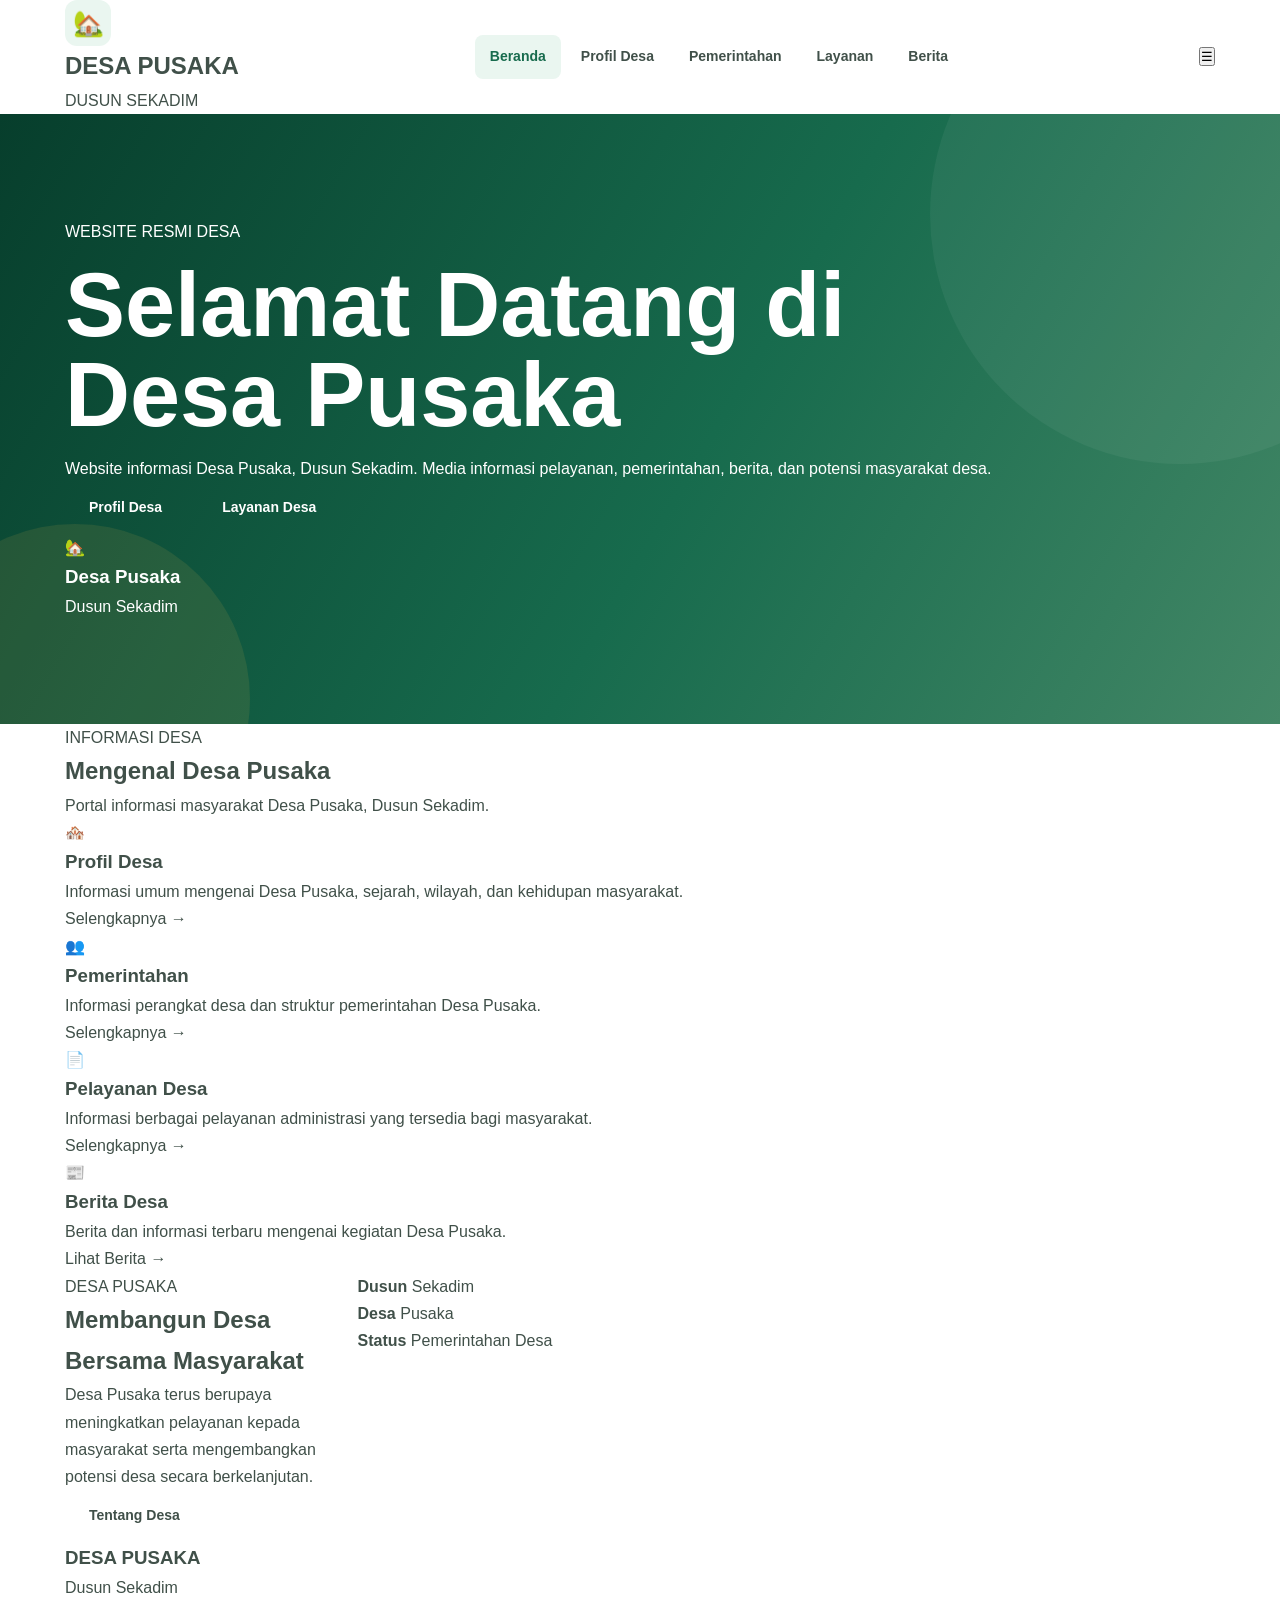
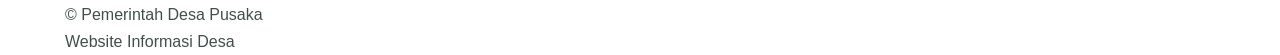
<file: index.html>
<!DOCTYPE html>
<html lang="id">
<head>
    <meta charset="UTF-8">
    <meta name="viewport" content="width=device-width, initial-scale=1.0">
    <title>Desa Pusaka - Dusun Sekadim</title>
    <link rel="stylesheet" href="style.css">
</head>

<body>

<header>
    <div class="container navbar">
        <div class="logo">
            <div class="logo-icon">🏡</div>
            <div>
                <h2>DESA PUSAKA</h2>
                <span>DUSUN SEKADIM</span>
            </div>
        </div>

        <nav>
            <a href="index.html" class="active">Beranda</a>
            <a href="profil.html">Profil Desa</a>
            <a href="pemerintahan.html">Pemerintahan</a>
            <a href="layanan.html">Layanan</a>
            <a href="berita.html">Berita</a>
        </nav>

        <button class="menu-btn" onclick="toggleMenu()">☰</button>
    </div>
</header>

<section class="hero">
    <div class="container hero-content">
        <div class="hero-text">
            <span class="badge">WEBSITE RESMI DESA</span>

            <h1>
                Selamat Datang di<br>
                <strong>Desa Pusaka</strong>
            </h1>

            <p>
                Website informasi Desa Pusaka, Dusun Sekadim.
                Media informasi pelayanan, pemerintahan, berita,
                dan potensi masyarakat desa.
            </p>

            <div class="hero-buttons">
                <a href="profil.html" class="btn primary">
                    Profil Desa
                </a>

                <a href="layanan.html" class="btn secondary">
                    Layanan Desa
                </a>
            </div>
        </div>

        <div class="hero-card">
            <div class="house">🏡</div>
            <h3>Desa Pusaka</h3>
            <p>Dusun Sekadim</p>
        </div>
    </div>
</section>

<section class="welcome">
    <div class="container">
        <div class="section-title">
            <span>INFORMASI DESA</span>
            <h2>Mengenal Desa Pusaka</h2>
            <p>
                Portal informasi masyarakat Desa Pusaka, Dusun Sekadim.
            </p>
        </div>

        <div class="cards">

            <div class="card">
                <div class="card-icon">🏘️</div>
                <h3>Profil Desa</h3>
                <p>
                    Informasi umum mengenai Desa Pusaka,
                    sejarah, wilayah, dan kehidupan masyarakat.
                </p>
                <a href="profil.html">Selengkapnya →</a>
            </div>

            <div class="card">
                <div class="card-icon">👥</div>
                <h3>Pemerintahan</h3>
                <p>
                    Informasi perangkat desa dan struktur
                    pemerintahan Desa Pusaka.
                </p>
                <a href="pemerintahan.html">Selengkapnya →</a>
            </div>

            <div class="card">
                <div class="card-icon">📄</div>
                <h3>Pelayanan Desa</h3>
                <p>
                    Informasi berbagai pelayanan administrasi
                    yang tersedia bagi masyarakat.
                </p>
                <a href="layanan.html">Selengkapnya →</a>
            </div>

            <div class="card">
                <div class="card-icon">📰</div>
                <h3>Berita Desa</h3>
                <p>
                    Berita dan informasi terbaru mengenai
                    kegiatan Desa Pusaka.
                </p>
                <a href="berita.html">Lihat Berita →</a>
            </div>

        </div>
    </div>
</section>

<section class="info-section">
    <div class="container info-grid">

        <div>
            <span class="badge green">DESA PUSAKA</span>
            <h2>Membangun Desa Bersama Masyarakat</h2>

            <p>
                Desa Pusaka terus berupaya meningkatkan pelayanan
                kepada masyarakat serta mengembangkan potensi desa
                secara berkelanjutan.
            </p>

            <a href="profil.html" class="btn primary">
                Tentang Desa
            </a>
        </div>

        <div class="info-box">
            <div>
                <strong>Dusun</strong>
                <span>Sekadim</span>
            </div>

            <div>
                <strong>Desa</strong>
                <span>Pusaka</span>
            </div>

            <div>
                <strong>Status</strong>
                <span>Pemerintahan Desa</span>
            </div>
        </div>

    </div>
</section>

<footer>
    <div class="container footer-content">
        <div>
            <h3>DESA PUSAKA</h3>
            <p>Dusun Sekadim</p>
        </div>

        <div>
            <p>© <span id="tahun"></span> Pemerintah Desa Pusaka</p>
            <p>Website Informasi Desa</p>
        </div>
    </div>
</footer>

<script src="script.js"></script>

</body>
</html>
</file>
<file: style.css>
/* =====================================================
   DESA PUSAKA
   WEBSITE DESA
   ===================================================== */


/* ================= RESET ================= */

* {
    margin: 0;
    padding: 0;
    box-sizing: border-box;
}


:root {

    --primary: #176b4d;

    --primary-dark: #0b4934;

    --primary-light: #eaf6f0;

    --gold: #d5a84b;

    --dark: #17251f;

    --text: #405049;

    --muted: #77827d;

    --white: #ffffff;

    --light: #f5f8f6;

    --border: #e2e9e5;

    --shadow:
        0 10px 35px rgba(0,0,0,.07);

}


html {
    scroll-behavior: smooth;
}


body {

    font-family:
        Arial,
        Helvetica,
        sans-serif;

    background: var(--white);

    color: var(--text);

    line-height: 1.7;

}


img {
    max-width: 100%;
}


a {
    text-decoration: none;
    color: inherit;
}


button {
    font-family: inherit;
}


/* ================= CONTAINER ================= */

.container {

    width: min(1150px, 92%);

    margin: auto;

}


/* ================= HEADER ================= */

.header {

    position: sticky;

    top: 0;

    z-index: 999;

    background:
        rgba(255,255,255,.96);

    backdrop-filter:
        blur(10px);

    box-shadow:
        0 2px 20px rgba(0,0,0,.06);

}


.navbar {

    min-height: 78px;

    display: flex;

    align-items: center;

    justify-content: space-between;

}


.brand {

    display: flex;

    align-items: center;

    gap: 12px;

}


.logo-icon {

    width: 46px;

    height: 46px;

    border-radius: 12px;

    display: grid;

    place-items: center;

    background:
        var(--primary-light);

    font-size: 25px;

}


.brand-text strong {

    display: block;

    color: var(--primary);

    font-size: 17px;

    letter-spacing: .5px;

}


.brand-text span {

    display: block;

    color: var(--muted);

    font-size: 12px;

}


nav {

    display: flex;

    align-items: center;

    gap: 5px;

}


nav a {

    padding: 10px 15px;

    border-radius: 8px;

    font-size: 14px;

    font-weight: 600;

    transition: .2s;

}


nav a:hover,
nav a.active {

    color: var(--primary);

    background:
        var(--primary-light);

}


.menu-toggle {

    display: none;

    border: 0;

    background: none;

    color: var(--primary);

    font-size: 28px;

    cursor: pointer;

}


/* ================= HERO ================= */

.hero {

    min-height: 610px;

    position: relative;

    display: flex;

    align-items: center;

    color: white;

    overflow: hidden;

    background:

        linear-gradient(
            120deg,
            #073e2c,
            #176b4d 55%,
            #438766
        );

}


.hero::before {

    content: "";

    position: absolute;

    width: 500px;

    height: 500px;

    border-radius: 50%;

    background:
        rgba(255,255,255,.05);

    right: -150px;

    top: -150px;

}


.hero::after {

    content: "";

    position: absolute;

    width: 350px;

    height: 350px;

    border-radius: 50%;

    background:
        rgba(213,168,75,.12);

    left: -100px;

    bottom: -150px;

}


.hero-content {

    position: relative;

    z-index: 2;

    padding: 90px 0;

}


.hero-small {

    display: inline-block;

    color: #f1ce7c;

    letter-spacing: 3px;

    font-size: 13px;

    font-weight: bold;

}


.hero h1 {

    font-size:
        clamp(50px, 8vw, 90px);

    line-height: 1;

    margin: 15px 0;

}


.hero-location {

    max-width: 650px;

    font-size: 20px;

    font-weight: 600;

}


.hero-description {

    max-width: 650px;

    color: rgba(255,255,255,.82);

    font-size: 16px;

    margin:
        15px 0 30px;

}


.hero-buttons {

    display: flex;

    gap: 12px;

    flex-wrap: wrap;

}


/* ================= BUTTON ================= */

.btn {

    display: inline-flex;

    align-items: center;

    justify-content: center;

    padding:
        12px 22px;

    border-radius: 8px;

    border: 2px solid transparent;

    font-size: 14px;

    font-weight: bold;

    cursor: pointer;

    transition: .25s;

}


.btn-primary {

    color: white;

    background:
        var(--gold);

}


.btn-primary:hover {

    transform:
        translateY(-2px);

    background:
        #bd9037;

}


.btn-outline {

    color: white;

    border-color:
        rgba(255,255,255,.7);

}


.btn-outline:hover {

    background: white;

    color: var(--primary);

}


.btn-light {

    background: white;

    color: var(--primary);

}


/* ================= SECTION ================= */

.section {

    padding:
        85px 0;

}


.section-light {

    background:
        var(--light);

}


.section-green {

    background:
        var(--primary);

    color: white;

}


.section-heading {

    max-width: 700px;

    margin:
        0 auto 45px;

    text-align: center;

}


.section-heading span,
.section-label {

    color: var(--gold);

    font-size: 12px;

    font-weight: bold;

    letter-spacing: 2px;

}


.section-heading h2 {

    color: var(--dark);

    font-size: 36px;

    line-height: 1.2;

    margin:
        7px 0 12px;

}


.section-heading p {

    color: var(--muted);

}


.white h2 {

    color: white;

}


/* ================= INFO ================= */

.info-grid {

    display: grid;

    grid-template-columns:
        repeat(4, 1fr);

    gap: 20px;

}


.info-card {

    padding: 30px 20px;

    background: white;

    border:
        1px solid var(--border);

    border-radius: 14px;

    text-align: center;

    transition: .25s;

}


.info-card:hover {

    transform:
        translateY(-5px);

    box-shadow:
        var(--shadow);

}


.info-icon {

    width: 65px;

    height: 65px;

    margin:
        0 auto 15px;

    display: grid;

    place-items: center;

    border-radius: 50%;

    background:
        var(--primary-light);

    font-size: 30px;

}


.info-card h3 {

    color: var(--primary);

    margin-bottom: 8px;

}


.info-card p {

    color: var(--muted);

    font-size: 14px;

}


/* ================= ABOUT ================= */

.about-grid {

    display: grid;

    grid-template-columns:
        1.2fr .8fr;

    gap: 70px;

    align-items: center;

}


.about-content h2 {

    color: white;

    font-size: 40px;

    line-height: 1.2;

    margin:
        8px 0 20px;

}


.about-content p {

    color:
        rgba(255,255,255,.82);

    margin-bottom: 15px;

}


.text-button {

    display: inline-block;

    margin-top: 12px;

    color: var(--primary);

    background: none;

    border: 0;

    font-weight: bold;

    cursor: pointer;

}


.section-green .text-button {

    color: #f4d681;

}


.about-box {

    background: white;

    color: var(--text);

    padding: 45px;

    border-radius: 18px;

    box-shadow:
        0 20px 50px rgba(0,0,0,.15);

}


.quote {

    color: var(--gold);

    font-family: Georgia, serif;

    font-size: 80px;

    line-height: .5;

}


.about-box p {

    font-size: 20px;

    font-style: italic;

    margin:
        25px 0;

}


.line {

    height: 2px;

    width: 50px;

    background: var(--gold);

    margin-bottom: 12px;

}


/* ================= SERVICES ================= */

.service-preview {

    display: grid;

    grid-template-columns:
        repeat(3, 1fr);

    gap: 25px;

}


.service-card {

    padding: 32px;

    background: white;

    border:
        1px solid var(--border);

    border-radius: 14px;

    box-shadow:
        0 5px 20px rgba(0,0,0,.04);

}


.service-card:hover {

    box-shadow:
        var(--shadow);

}


.service-icon {

    font-size: 40px;

    margin-bottom: 15px;

}


.service-card h3 {

    color: var(--primary);

    margin-bottom: 8px;

}


.service-card p {

    color: var(--muted);

    font-size: 14px;

}


.service-card a {

    display: inline-block;

    color: var(--primary);

    font-weight: bold;

    margin-top: 15px;

    font-size: 14px;

}


/* ================= NEWS ================= */

.news-grid {

    display: grid;

    grid-template-columns:
        repeat(3, 1fr);

    gap: 25px;

}


.news-card {

    overflow: hidden;

    background: white;

    border:
        1px solid var(--border);

    border-radius: 14px;

}


.news-image {

    height: 180px;

    display: grid;

    place-items: center;

    background:
        var(--primary-light);

    font-size: 65px;

}


.news-content {

    padding: 25px;

}


.news-date {

    color: var(--primary);

    font-size: 12px;

    font-weight: bold;

}


.news-content h3 {

    margin:
        6px 0 10px;

}


.news-content p {

    color: var(--muted);

    font-size: 14px;

}


.news-content a {

    display: inline-block;

    margin-top: 12px;

    color: var(--primary);

    font-weight: bold;

    font-size: 14px;

}


/* ================= PAGE HEADER ================= */

.page-header {

    padding:
        75px 0;

    background:
        linear-gradient(
            120deg,
            var(--primary-dark),
            var(--primary)
        );

    color: white;

}


.page-header span {

    color: #f1ce7c;

    font-size: 12px;

    letter-spacing: 2px;

    font-weight: bold;

}


.page-header h1 {

    font-size: 48px;

    line-height: 1.1;

    margin: 7px 0 10px;

}


.page-header p {

    color:
        rgba(255,255,255,.8);

}


/* ================= CONTENT CARD ================= */

.content-card {

    max-width: 900px;

    margin: auto;

    padding: 45px;

    background: white;

    border:
        1px solid var(--border);

    border-radius: 16px;

    box-shadow:
        var(--shadow);

}


.content-card h2 {

    color: var(--primary);

    font-size: 32px;

    margin:
        8px 0 20px;

}


.content-card p {

    margin-bottom: 15px;

}


/* ================= VISION ================= */

.vision-grid {

    display: grid;

    grid-template-columns:
        repeat(2, 1fr);

    gap: 25px;

}


.vision-card {

    padding: 35px;

    background: white;

    border:
        1px solid var(--border);

    border-radius: 15px;

}


.big-icon {

    font-size: 45px;

}


.vision-card h2 {

    color: var(--primary);

    margin:
        10px 0 15px;

}


.vision-card ol {

    padding-left: 22px;

}


.vision-card li {

    margin-bottom: 8px;

}


/* ================= DATA ================= */

.data-table {

    max-width: 850px;

    margin: auto;

    background: white;

    border:
        1px solid var(--border);

    border-radius: 15px;

    overflow: hidden;

}


.data-row {

    display: grid;

    grid-template-columns:
        1fr 2fr;

    padding:
        18px 25px;

    border-bottom:
        1px solid var(--border);

}


.data-row:last-child {

    border-bottom: 0;

}


.data-row strong {

    color: var(--primary);

}


/* ================= LEADER ================= */

.leader {

    max-width: 850px;

    margin:
        0 auto 65px;

    padding: 35px;

    display: flex;

    gap: 30px;

    align-items: center;

    background: white;

    border-radius: 18px;

    box-shadow:
        var(--shadow);

}


.leader-avatar {

    width: 110px;

    height: 110px;

    flex-shrink: 0;

    display: grid;

    place-items: center;

    border-radius: 50%;

    background:
        var(--primary-light);

    font-size: 50px;

}


.leader h2 {

    color: var(--primary);

    margin:
        6px 0;

}


/* ================= OFFICIAL ================= */

.official-grid {

    display: grid;

    grid-template-columns:
        repeat(3, 1fr);

    gap: 20px;

}


.official-card {

    padding: 30px 20px;

    text-align: center;

    background: white;

    border:
        1px solid var(--border);

    border-radius: 14px;

}


.official-avatar {

    width: 80px;

    height: 80px;

    display: grid;

    place-items: center;

    margin:
        0 auto 15px;

    border-radius: 50%;

    background:
        var(--primary-light);

    font-size: 35px;

}


.official-card h3 {

    color: var(--primary);

    font-size: 17px;

}


.official-card p {

    color: var(--muted);

    font-size: 13px;

}


/* ================= TASK ================= */

.task-grid {

    display: grid;

    grid-template-columns:
        repeat(3, 1fr);

    gap: 20px;

}


.task-card {

    padding: 30px;

    border:
        1px solid rgba(255,255,255,.2);

    border-radius: 14px;

    background:
        rgba(255,255,255,.06);

}


.task-card > span {

    color: #f1ce7c;

    font-size: 28px;

    font-weight: bold;

}


.task-card h3 {

    margin:
        8px 0;

}


.task-card p {

    color:
        rgba(255,255,255,.75);

}


/* ================= SERVICE LARGE ================= */

.service-grid {

    display: grid;

    grid-template-columns:
        repeat(3, 1fr);

    gap: 25px;

}


.service-card-large {

    padding: 32px;

    background: white;

    border:
        1px solid var(--border);

    border-radius: 15px;

    box-shadow:
        0 5px 20px rgba(0,0,0,.04);

}


.service-icon-large {

    width: 65px;

    height: 65px;

    display: grid;

    place-items: center;

    margin-bottom: 18px;

    border-radius: 15px;

    background:
        var(--primary-light);

    font-size: 32px;

}


.service-card-large h3 {

    color: var(--primary);

    margin-bottom: 10px;

}


.service-card-large p {

    color: var(--muted);

    font-size: 14px;

    min-height: 70px;

}


/* ================= HOURS ================= */

.office-hours {

    display: grid;

    grid-template-columns:
        1fr 1fr;

    gap: 50px;

    padding: 45px;

    background: white;

    border-radius: 18px;

    box-shadow:
        var(--shadow);

}


.office-hours h2 {

    color: var(--primary);

    font-size: 32px;

    margin:
        5px 0 10px;

}


.hours-list > div {

    display: flex;

    justify-content: space-between;

    gap: 20px;

    padding:
        15px 0;

    border-bottom:
        1px solid var(--border);

}


.hours-list strong {

    color: var(--primary);

}


/* ================= NEWS LIST ================= */

.news-list {

    max-width: 900px;

    margin: auto;

    display: grid;

    gap: 25px;

}


.news-item {

    display: grid;

    grid-template-columns:
        230px 1fr;

    overflow: hidden;

    background: white;

    border:
        1px solid var(--border);

    border-radius: 15px;

    box-shadow:
        0 5px 20px rgba(0,0,0,.04);

}


.news-thumb {

    min-height: 230px;

    display: grid;

    place-items: center;

    background:
        var(--primary-light);

    font-size: 65px;

}


.news-item-content {

    padding: 30px;

}


.news-item-content > span {

    color: var(--primary);

    font-size: 12px;

    font-weight: bold;

    letter-spacing: 1px;

}


.news-item-content h2 {

    color: var(--dark);

    margin:
        5px 0;

}


.news-meta {

    color: var(--gold) !important;

    font-weight: bold;

    font-size: 13px;

}


.news-item-content p {

    color: var(--muted);

}


/* ================= CTA ================= */

.cta {

    text-align: center;

}


.cta h2 {

    font-size: 36px;

    margin-bottom: 10px;

}


.cta p {

    max-width: 600px;

    margin:
        0 auto 25px;

    color:
        rgba(255,255,255,.8);

}


/* ================= FOOTER ================= */

.footer {

    background:
        #102b21;

    color: white;

}


.footer-grid {

    padding:
        55px 0;

    display: grid;

    grid-template-columns:
        2fr 1fr 1fr;

    gap: 50px;

}


.footer h3 {

    margin-bottom: 15px;

}


.footer p {

    color:
        rgba(255,255,255,.65);

    font-size: 14px;

}


.footer a {

    display: block;

    color:
        rgba(255,255,255,.65);

    margin-bottom: 8px;

    font-size: 14px;

}


.footer a:hover {

    color: white;

}


.footer-bottom {

    text-align: center;

    padding:
        18px;

    border-top:
        1px solid rgba(255,255,255,.1);

    color:
        rgba(255,255,255,.6);

    font-size: 13px;

}


/* ================= RESPONSIVE ================= */

@media (max-width: 900px) {

    .info-grid {

        grid-template-columns:
            repeat(2, 1fr);

    }


    .service-preview,
    .service-grid {

        grid-template-columns:
            repeat(2, 1fr);

    }


    .news-grid {

        grid-template-columns:
            1fr;

    }


    .about-grid {

        grid-template-columns:
            1fr;

    }


    .official-grid {

        grid-template-columns:
            repeat(2, 1fr);

    }


    .task-grid {

        grid-template-columns:
            1fr;

    }


    .footer-grid {

        grid-template-columns:
            1fr 1fr;

    }

}


@media (max-width: 700px) {

    .menu-toggle {

        display: block;

    }


    nav {

        display: none;

        position: absolute;

        top: 78px;

        left: 0;

        right: 0;

        padding: 15px;

        flex-direction: column;

        align-items: stretch;

        background: white;

        box-shadow:
            0 10px 20px rgba(0,0,0,.08);

    }


    nav.show {

        display: flex;

    }


    nav a {

        width: 100%;

    }


    .hero {

        min-height: 550px;

    }


    .hero h1 {

        font-size: 52px;

    }


    .section-heading h2 {

        font-size: 30px;

    }


    .page-header h1 {

        font-size: 38px;

    }


    .vision-grid,
    .office-hours {

        grid-template-columns:
            1fr;

    }


    .news-item {

        grid-template-columns:
            1fr;

    }


    .news-thumb {

        min-height: 160px;

    }

}


@media (max-width: 500px) {

    .info-grid,
    .service-preview,
    .service-grid,
    .official-grid {

        grid-template-columns:
            1fr;

    }


    .footer-grid {

        grid-template-columns:
            1fr;

        gap: 30px;

    }


    .leader {

        flex-direction: column;

        text-align: center;

    }


    .content-card {

        padding: 28px 22px;

    }


    .data-row {

        grid-template-columns:
            1fr;

        gap: 5px;

    }


    .hero-location {

        font-size: 17px;

    }


    .about-box {

        padding: 30px;

    }

}
</file>
